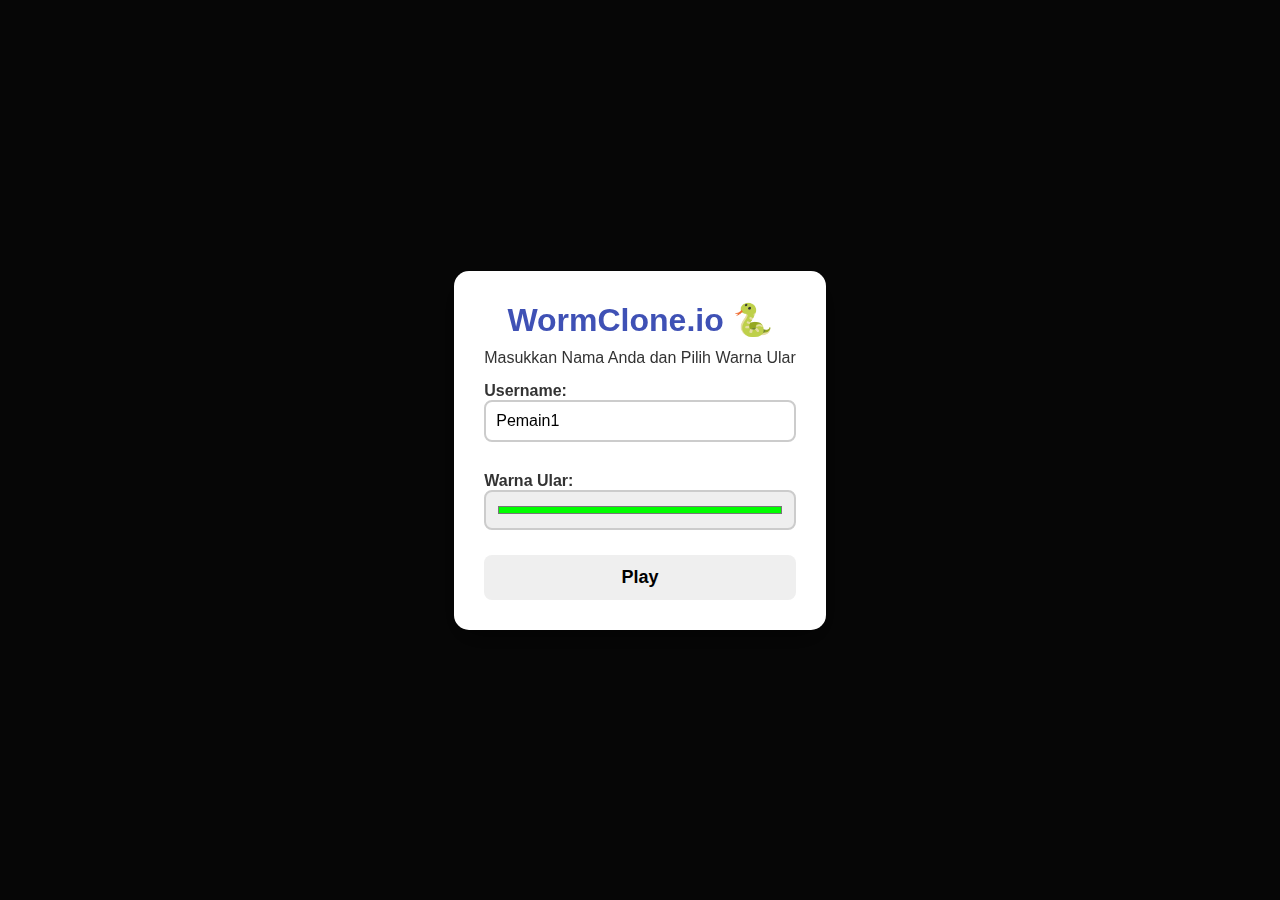
<file: index.html>
<!DOCTYPE html>
<html lang="id">
<head>
    <meta charset="UTF-8">
    <meta name="viewport" content="width=device-width, initial-scale=1.0">
    <title>WormClone.io - Game Ular HTML5</title>
    <link rel="stylesheet" href="style.css">
</head>
<body>

    <div id="start-screen">
        <div class="card">
            <h1>WormClone.io 🐍</h1>
            <p>Masukkan Nama Anda dan Pilih Warna Ular</p>
            
            <label for="username-input">Username:</label>
            <input type="text" id="username-input" maxlength="15" value="Pemain1">
            
            <label for="color-picker">Warna Ular:</label>
            <input type="color" id="color-picker" value="#00FF00">
            
            <button id="play-button">Play</button>
        </div>
    </div>

    <div id="game-container" style="display: none;">
        <canvas id="game-canvas"></canvas>
        
        <div id="game-ui">
            <span id="score-display">Skor: 0</span> | 
            <span id="player-name-display"></span>
        </div>

        <div id="joystick-region">
            <div id="joystick-base">
                <div id="joystick-handle"></div>
            </div>
        </div>
    </div>

    <div id="game-over-screen" style="display: none;">
        <div class="card">
            <h2 id="lose-message">You Lose 💀</h2>
            <p>Total Skor Anda: <span id="final-score">0</span></p>
            
            <h3>Leaderboard Dummy</h3>
            <ul id="leaderboard">
                </ul>

            <button id="restart-button">Restart</button>
        </div>
    </div>

    <script src="game.js"></script>
</body>
</html>
</file>
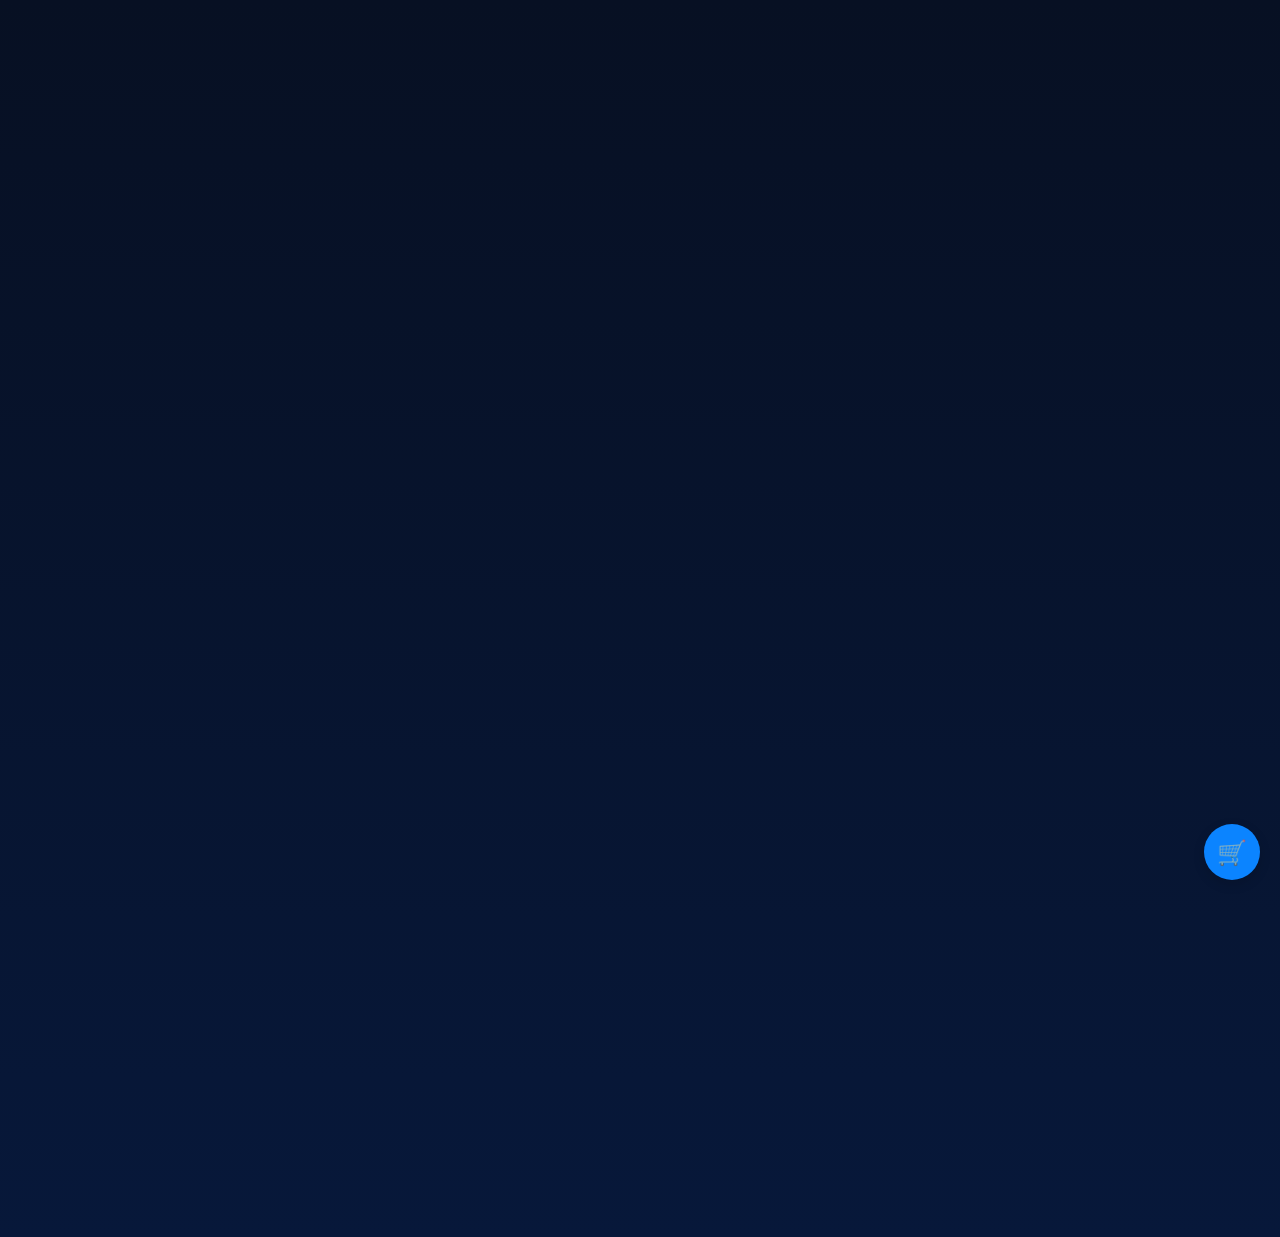
<file: amz.html>
<!doctype html>
<html lang="id">
<head>
  <meta charset="utf-8" />
  <meta name="viewport" content="width=device-width,initial-scale=1" />
  <title>DATZON WINK - Download</title>
  
  <link href="https://fonts.googleapis.com/css2?family=Quicksand:wght@400;600;700&display=swap" rel="stylesheet">
  
  <style>
    :root {
      /* Variabel Warna */
      --accent: #0b84ff;
      --success: #22c55e;
      --warning: #ffb86b;

      /* Mode Gelap (Default) */
      --bg-dark: linear-gradient(180deg, #071023 0%, #07183a 100%);
      --card-bg-dark: rgba(255, 255, 255, 0.03);
      --card-border-dark: rgba(255, 255, 255, 0.06);
      --notice-bg-dark: rgba(255, 255, 255, 0.02);
      --version-bg-dark: rgba(255, 255, 255, 0.02);
      --download-btn-bg-dark: linear-gradient(180deg, #06243f, #08304a);
      --text-primary-dark: #e6eef8;
      --text-muted-dark: #9aa4b2;
      --text-success-dark: #04210f;

      /* Mode Terang */
      --bg-light: #f0f4f9;
      --card-bg-light: #ffffff;
      --card-border-light: #e2e8f0;
      --notice-bg-light: #fffbeb;
      --version-bg-light: #f8fafc;
      --download-btn-bg-light: #e2e8f0;
      --text-primary-light: #0f1724;
      --text-muted-light: #475569;
      --text-success-light: #ffffff;
      
      /* Inisialisasi variabel dinamis */
      --bg: var(--bg-dark);
      --card-bg: var(--card-bg-dark);
      --card-border: var(--card-border-dark);
      --notice-bg: var(--notice-bg-dark);
      --version-bg: var(--version-bg-dark);
      --download-btn-bg: var(--download-btn-bg-dark);
      --text-primary: var(--text-primary-dark);
      --text-muted: var(--text-muted-dark);
      --text-success: var(--text-success-dark);
    }
    
    body {
      /* TUGAS 2: Terapkan font Quicksand ke seluruh halaman */
      font-family: 'Quicksand', Arial, sans-serif;
      background: var(--bg);
      color: var(--text-primary);
      margin: 0;
      padding: 28px;
      transition: background 0.3s ease, color 0.3s ease;
    }
    
    /* Tema Mode Terang */
    body.light-mode {
      --bg: var(--bg-light);
      --card-bg: var(--card-bg-light);
      --card-border: var(--card-border-light);
      --notice-bg: var(--notice-bg-light);
      --version-bg: var(--version-bg-light);
      --download-btn-bg: var(--download-btn-bg-light);
      --text-primary: var(--text-primary-light);
      --text-muted: var(--text-muted-light);
      --text-success: var(--text-success-light);
    }

    .container { max-width: 980px; margin: 0 auto; }
    
    header {
      display: flex;
      align-items: center;
      justify-content: space-between;
      gap: 16px;
      margin-bottom: 18px;
    }
    
    .header-left { display: flex; align-items: center; gap: 16px; }
    /* Poin 1: Ganti Logo DZ menjadi WINK */
    .logo { width: 64px; height: 64px; background: var(--accent); border-radius: 12px; display: flex; align-items: center; justify-content: center; font-weight: 700; color: #fff; font-size: 24px; }
    h1 { margin: 0; font-size: 20px; }
    h1 a { color: inherit; text-decoration: none; }
    
    .card { background: var(--card-bg); padding: 18px; border-radius: 12px; margin-bottom: 14px; transition: background 0.3s ease; }
    
    .notice {
      background: var(--notice-bg);
      padding: 12px;
      border-left: 4px solid var(--warning);
      color: var(--text-muted);
      border-radius: 8px;
      transition: background 0.3s ease, color 0.3s ease;
    }
    
    .versions { display: grid; grid-template-columns: 1fr 1fr; gap: 12px; margin-top: 12px; }
    .version { background: var(--version-bg); padding: 14px; border-radius: 10px; transition: background 0.3s ease; }
    
    .btn {
      display: block;
      width: 100%;
      box-sizing: border-box;
      text-align: center;
      padding: 10px 14px;
      border-radius: 10px;
      background: var(--accent);
      color: #fff;
      text-decoration: none;
      font-weight: 600;
      cursor: pointer;
      border: none;
      transition: filter 0.2s ease, background-color 0.2s ease;
    }
    .btn.secondary { background: transparent; border: 1px solid var(--card-border); }
    .btn.complete { background: var(--success); color: var(--text-success); }
    .btn.complete:hover { filter: brightness(0.95); }
    .btn[disabled] { opacity: 0.6; cursor: progress; }
    
    .downloads { display: grid; grid-template-columns: repeat(2, 1fr); gap: 10px; margin-top: 12px; }
    .download-btn { padding: 12px; border-radius: 10px; background: var(--download-btn-bg); text-align: center; cursor: pointer; transition: background 0.3s ease; }
    
    small { color: var(--text-muted); transition: color 0.3s ease; }
    footer { margin-top: 20px; color: var(--text-muted); font-size: 13px; transition: color 0.3s ease; }
    
    /* 1. Gaya untuk link tutorial di footer (menggantikan .btn-mini) */
    footer a {
      color: var(--warning); /* Warna agar menonjol, konsisten dengan .notice */
      text-decoration: none; /* Hilangkan garis bawah default */
    }
    footer a:hover {
      text-decoration: underline; /* Tampilkan garis bawah saat di-hover */
    }

    /* --- 2. Switch Mode Gelap/Terang --- */
    .switch { position: relative; display: inline-block; width: 50px; height: 28px; }
    .switch input { opacity: 0; width: 0; height: 0; }
    .slider {
      position: absolute;
      cursor: pointer;
      top: 0;
      left: 0;
      right: 0;
      bottom: 0;
      background-color: #3e4c5b; /* Latar slider saat mode gelap */
      transition: .4s;
      border-radius: 28px;
    }
    .slider:before {
      position: absolute;
      content: "";
      height: 20px;
      width: 20px;
      left: 4px;
      bottom: 4px;
      background-color: white;
      transition: .4s;
      border-radius: 50%;
    }
    body.light-mode .slider { background-color: #ccc; }
    input:checked + .slider { background-color: var(--accent); }
    input:checked + .slider:before { transform: translateX(22px); }

    /* --- 3. Tombol Mengambang (FAB) --- */
    .fab {
      position: fixed;
      bottom: 20px;
      right: 20px;
      width: 56px;
      height: 56px;
      background-color: var(--accent);
      color: #fff;
      border-radius: 50%;
      display: flex;
      align-items: center;
      justify-content: center;
      font-size: 24px;
      text-decoration: none;
      box-shadow: 0 4px 12px rgba(0, 0, 0, 0.15);
      z-index: 1000;
      transition: transform 0.2s ease-out, box-shadow 0.2s ease-out;
    }
    .fab:hover {
      transform: scale(1.05);
      box-shadow: 0 6px 16px rgba(0, 0, 0, 0.2);
    }

    /* --- 4. Notifikasi Promo --- */
    .promo-notification {
      position: fixed;
      bottom: 30px; /* Sejajar dengan FAB */
      right: 86px; /* 56px (FAB) + 20px (margin) + 10px (jarak) */
      background-color: var(--warning);
      color: #1a1a1a; /* Teks gelap agar terbaca */
      padding: 8px 12px;
      border-radius: 8px;
      font-size: 14px;
      font-weight: 500;
      box-shadow: 0 3px 10px rgba(0, 0, 0, 0.1);
      z-index: 999;
      opacity: 0;
      transform: translateX(-30px); /* Mulai dari kiri */
      transition: opacity 0.5s ease-out, transform 0.5s ease-out;
    }
    .promo-notification.show {
      opacity: 1;
      transform: translateX(0); /* Slide ke posisi normal */
    }
    .promo-notification.hide {
      opacity: 0;
      transform: translateX(30px); /* Hilang ke kanan */
    }
    
    /* --- 5. Animasi Load Halaman --- */
    @keyframes fadeInUp {
      from { opacity: 0; transform: translateY(20px); }
      to { opacity: 1; transform: translateY(0); }
    }
    .animate-on-load {
      /* Sembunyikan elemen sebelum animasi */
      opacity: 0;
      animation: fadeInUp 0.6s ease-out forwards;
    }

    @media (max-width: 720px) {
      .versions { grid-template-columns: 1fr; }
      .downloads { grid-template-columns: 1fr; }
      .promo-notification {
        /* Pindahkan notif ke atas FAB di mobile */
        width: calc(100% - 90px);
        text-align: center;
        bottom: 86px; /* Di atas FAB */
        right: 20px;
        left: 20px;
        margin: 0 auto;
        transform: translateY(20px); /* Mulai dari bawah */
      }
      .promo-notification.show {
        opacity: 1;
        transform: translateY(0);
      }
      .promo-notification.hide {
        opacity: 0;
        transform: translateY(20px); /* Hilang ke bawah */
      }
    }
    /* Styling untuk daftar Info MOD yang mengikuti tema */
.app-info {
  text-align: left;
  line-height: 1.6;
  font-family: 'Quicksand', Arial, sans-serif; /* konsisten dengan situs */
  color: var(--text-muted); /* otomatis mengikuti theme (dark/light) */
  margin-top: 10px;
}

/* styling list */
.app-info-list {
  padding-left: 20px;
  margin: 0;
  list-style-position: outside;
}

/* jarak antar item dan ukuran teks yang nyaman */
.app-info-list li {
  margin: 6px 0;
  font-size: 14px; /* ubah kalau mau lebih kecil/besar */
  color: var(--text-primary); /* main text color untuk tiap item (lebih kontras) */
  opacity: 0.95; /* sedikit lembut */
}

/* jika mau item lebih muted (sesuai preferensi), gunakan ini sebagai alternatif:
.app-info-list li { color: var(--text-muted); font-size:14px; }
*/

/* responsif: sedikit kecil di layar kecil */
@media (max-width: 420px) {
  .app-info-list li { font-size: 13px; }
}
.version h3 {
  text-align: center;
  margin: 1px 0 10px 0;   /* margin atas 6px, bawah 10px */
}
  </style>
  
  <script>
    (function() {
      try {
        const theme = localStorage.getItem('theme');
        if (theme === 'light') {
          document.documentElement.classList.add('light-mode');
        }
      } catch (e) {
        console.warn('Gagal membaca tema dari localStorage', e);
      }
    })();
  </script>
  <script type='text/javascript' src='//pl27971081.effectivegatecpm.com/75/4d/89/754d89bb0699b528a6f6b846376e68cb.js'></script>
</head>
<body class="">

  <div class="container">
    <header class="animate-on-load" style="animation-delay: 0.1s;">
      <div class="header-left">
        <div class="logo">DZ</div>
        <div>
          <h1><a id="yt-link" href="https://youtube.com/@informatifdata?si=viFmGb0ReRhSiznE" target="_blank">DATZON AMZ</a></h1>
          <small>Klik judul untuk ke channel YouTube</small>
        </div>
      </div>
      
      <label class="switch" title="Ganti tema">
        <input type="checkbox" id="theme-toggle">
        <span class="slider round"></span>
      </label>
    </header>
    
    <section class="card animate-on-load" style="animation-delay: 0.2s;">
      <div class="notice">
        <strong>Perhatian:</strong>
        <p style="margin:8px 0 0">Saat mengklik tombol download akan diarahkan ke iklan. Jika muncul iklan atau halaman lain, <strong>klik kembali</strong> lalu klik tombol download lagi.</p>
      </div>

      <div style="margin-top:12px">
        <small>Tersedia 4 jenis aplikasi AMZ dengan tingkat kompatibilitas berbeda. Jenis Light/Dark itu hanya beda thema pada apk saja, Kalau Ori/Clone itu sama seperti Ultra Motion sebelumnya, Silakan pilih versi yang paling sesuai dengan perangkat Anda. Thank You</small>
      </div>

      <div class="versions">
        
        <div class="version">
          <h3>AMZ ORILIGHT 5.0.272</h3>
          <p style="margin:8px 0; color:var(--text-muted); font-size:12px;">
  Note Update : Hanya Support untuk di bawah 5MB dan XML, New Efek yang melimpah dan pastinya Support 4K 60FPS (Tergantung Device) No Watermark dan No Password, Support All Device
</p>
          <div class="downloads">
            <div class="download-btn" style="grid-column: span 2;">
              <button class="btn" data-ad="https://www.effectivegatecpm.com/z55w4h3qx2?key=b3e81a33d4a9ac5be6d499f5f1bd6274" data-dl="https://sfl.gl/t27nkg" onclick="handleDownload(this)" style="margin-top: 8px;">Download</button>
            </div>
          </div>
        </div>

        <div class="version">
          <h3>AMZ CLONELIGHT 5.0.272</h3>
          <p style="margin:8px 0; color:var(--text-muted); font-size:12px;">
  Note Update : Hanya Support untuk di bawah 5MB dan XML, New Efek yang melimpah dan pastinya Support 4K 60FPS (Tergantung Device) No Watermark dan No Password, Support All Device
</p>
          <div class="downloads">
            <div class="download-btn" style="grid-column: span 2;">
              
              <button class="btn" data-ad="https://www.effectivegatecpm.com/z55w4h3qx2?key=b3e81a33d4a9ac5be6d499f5f1bd6274" data-dl="https://sfl.gl/sbVBHRwu" onclick="handleDownload(this)" style="margin-top: 8px;">Download</button>
            </div>
          </div>
        </div>

        <div class="version">
          <h3>AMZ ORIDARK 5.0.272</h3>
          <p style="margin:8px 0; color:var(--text-muted); font-size:12px;">
  Note Update : Hanya Support untuk di bawah 5MB dan XML, New Efek yang melimpah dan pastinya Support 4K 60FPS (Tergantung Device) No Watermark dan No Password, Support All Device
</p>
          <div class="downloads">
            <div class="download-btn" style="grid-column: span 2;">
          
              
              <button class="btn" data-ad="https://www.effectivegatecpm.com/z55w4h3qx2?key=b3e81a33d4a9ac5be6d499f5f1bd6274" data-dl="https://sfl.gl/WOZW" onclick="handleDownload(this)" style="margin-top: 8px;">Download</button>
              
            </div>
          </div>
        </div>
        
        <div class="version">
          <h3>AMZ CLONEDARK 5.0.272</h3>
          <p style="margin:8px 0; color:var(--text-muted); font-size:12px;">
  Note Update : Hanya Support untuk di bawah 5MB dan XML, New Efek yang melimpah dan pastinya Support 4K 60FPS (Tergantung Device) No Watermark dan No Password, Support All Device
</p>
          <div class="downloads">
            <div class="download-btn" style="grid-column: span 2;">
          
              
              <button class="btn" data-ad="https://www.effectivegatecpm.com/z55w4h3qx2?key=b3e81a33d4a9ac5be6d499f5f1bd6274" data-dl="https://sfl.gl/WOZW" onclick="handleDownload(this)" style="margin-top: 8px;">Download</button>
            </div>
          </div>
        </div>
          
          <div class="version">
          <h3>INFO MOD APK</h3>
          <div class="app-info">
  <ul class="app-info-list">
    <li>Menonaktifkan Kode Error</li>
    <li>Tanpa Iklan & Watermark</li>
    <li>Tema Original & Mode Gelap</li>
    <li>Layar Paywall Dihapus</li>
    <li>Mendukung Resolusi Hingga 4K</li>
    <li>Support 999 Layer</li>
    <li>Ekspor Paket Proyek Berfungsi</li>
    <li>Semua Resolusi Premium</li>
    <li>Opsi Ekspor Terbuka</li>
    <li>Perbaikan Impor File XML (Harus Online)</li>
    <li>Login Anonim Tersedia</li>
    <li>Menu Rahasia Diaktifkan</li>
    <li>(Tekan 3 jari secara bersamaan)</li>
    <li>Optimasi Sumber Daya</li>
  </ul>
</div>
          
            </div>
          </div>
        </div>
        
      </div> <footer class="animate-on-load" style="animation-delay: 0.3s;">
        <p>Catatan: Semua link menggunakan <i>SafeLinku</i> dan <i>SafeFileku</i>, jadi jika tidak punya skil untuk melewati link tersebut tonton
          <a href="https://youtu.be/gTUJfiU3pb0?si=Kp79XF6D36Yy06xV" target="_blank" rel="noopener noreferrer">
            <i>Tutorial Youtube ya</i>
          </a>, Thank You.
        </p>
      </footer>
    </section>

  </div>

   <a href="https://dazon.web.app/store.html" target="_blank" rel="noopener noreferrer" class="fab" aria-label="Toko Store">
    🛒
  </a>

  <div class="promo-notification" id="promo-notif">
    Alight Motion Premium Rp. 4K  di sini👉
  </div>

  <script>
    // Poin 3: Konfirmasi Alur Download
    // Fungsi handleDownload dan startCountdownOnButton SUDAH menjalankan alur yang diminta:
    // 1. handleDownload -> window.open(adLink, '_blank') (Buka Iklan)
    // 2. handleDownload -> startCountdownOnButton(btn, dlLink, 10) (Mulai Hitungan Mundur 10 detik)
    // 3. startCountdownOnButton -> Setelah 10 detik, tombol diganti dengan link Unduh Sekarang (a.href = downloadUrl)
    
    function isBusy(btn) { return btn.getAttribute('data-busy') === '1'; }
    function setBusy(btn, val) { btn.setAttribute('data-busy', val ? '1' : '0'); }

    function handleDownload(btn) {
      if (isBusy(btn)) return;
      const adLink = btn.getAttribute('data-ad') || 'https://example.com/ad';
      const dlLink = btn.getAttribute('data-dl') || 'https://example.com/download.apk';

      // Poin 3: Buka link iklan di tab baru
      try { window.open(adLink, '_blank'); } catch (e) { console.log('Gagal membuka tab iklan', e); }

      // Poin 3: Segera mulai hitungan mundur
      startCountdownOnButton(btn, dlLink, 10);
    }

    function startCountdownOnButton(btn, downloadUrl, seconds) {
      setBusy(btn, true);
      btn.disabled = true;
      const originalText = btn.textContent;
      let s = seconds;
      btn.textContent = `Menyiapkan... (${s}s)`;

      const id = setInterval(() => {
        s -= 1;
        if (s > 0) {
          btn.textContent = `Menyiapkan... (${s}s)`;
        } else {
          clearInterval(id);
          // Poin 3: Setelah hitungan mundur selesai, tombol berubah menjadi "Unduh Sekarang" dan mengarah ke link di atribut data-dl
          const a = document.createElement('a');
          a.className = 'btn complete';
          a.href = downloadUrl;
          a.target = '_blank';
          a.rel = 'noopener noreferrer';
          a.textContent = 'Unduh Sekarang';
          btn.parentNode.replaceChild(a, btn);
          // Note: setBusy(btn, false) tidak lagi relevan karena btn sudah diganti
        }
      }, 1000);
    }
    
    // --- PENAMBAHAN FUNGSI BARU (Tidak Diubah) ---
    
    document.addEventListener('DOMContentLoaded', function() {
      
      // --- 2. Logika Mode Gelap/Terang ---
      const themeToggle = document.getElementById('theme-toggle');
      
      if (localStorage.getItem('theme') === 'light') {
        document.body.classList.add('light-mode');
        if(themeToggle) themeToggle.checked = true;
      } else {
        document.body.classList.remove('light-mode');
      }

      if (themeToggle) {
        themeToggle.addEventListener('change', function() {
          if (this.checked) {
            document.body.classList.add('light-mode');
            localStorage.setItem('theme', 'light');
          } else {
            document.body.classList.remove('light-mode');
            localStorage.setItem('theme', 'dark');
          }
        });
      }
      
      // --- 4. Logika Notifikasi Promo ---
      const promoNotif = document.getElementById('promo-notif');
      if (promoNotif) {
        function cyclePromo() {
          promoNotif.classList.remove('hide');
          promoNotif.classList.add('show');
          
          setTimeout(() => {
            promoNotif.classList.remove('show');
            promoNotif.classList.add('hide');
          }, 5000);
        }
        
        setTimeout(cyclePromo, 2000);
        
        setInterval(cyclePromo, 20000); 
      }
      
    });
  </script>
</body>
</html>
</file>
<file: style.css>
:root {
    --primary-color: #3f51b5;
    --secondary-color: #ff9800;
    --canvas-bg: #f0f0f0;
}

/* Reset dan Dasar */
* {
    box-sizing: border-box;
    margin: 0;
    padding: 0;
    font-family: sans-serif;
    user-select: none; /* Cegah pemilihan teks pada game */
    -webkit-tap-highlight-color: transparent; /* Hilangkan highlight di mobile */
}

body, html {
    width: 100%;
    height: 100%;
    overflow: hidden;
    background-color: #222;
    display: flex;
    justify-content: center;
    align-items: center;
}

/* Canvas dan Container Game */
#game-container {
    position: relative;
    width: 100%;
    height: 100%;
}

#game-canvas {
    display: block;
    background-color: var(--canvas-bg);
    width: 100%;
    height: 100%;
}

/* Layar Awal dan Game Over */
#start-screen, #game-over-screen {
    position: absolute;
    top: 0;
    left: 0;
    width: 100%;
    height: 100%;
    background: rgba(0, 0, 0, 0.8);
    display: flex;
    justify-content: center;
    align-items: center;
    z-index: 100;
    backdrop-filter: blur(5px);
}

.card {
    background: #fff;
    color: #333;
    padding: 30px;
    border-radius: 15px;
    box-shadow: 0 10px 30px rgba(0, 0, 0, 0.5);
    text-align: center;
    max-width: 90%;
    min-width: 300px;
}

.card h1, .card h2 {
    color: var(--primary-color);
    margin-bottom: 10px;
}

.card label {
    display: block;
    text-align: left;
    margin-top: 15px;
    font-weight: bold;
}

.card input[type="text"], .card input[type="color"] {
    width: 100%;
    padding: 10px;
    margin-bottom: 15px;
    border: 2px solid #ccc;
    border-radius: 8px;
    font-size: 16px;
}

.card input[type="color"] {
    height: 40px;
}

/* Gaya Tombol Umum */
.card button {
    border: none;
    padding: 12px 25px;
    border-radius: 8px;
    font-size: 18px;
    cursor: pointer;
    transition: background-color 0.3s;
    width: 100%;
    font-weight: bold;
    margin-top: 10px; /* Jarak antar tombol */
}

.action-button {
    background-color: var(--secondary-color);
    color: white;
}
.action-button:hover {
    background-color: #e68900;
}

.secondary-button {
    background-color: #ccc;
    color: #333;
}
.secondary-button:hover {
    background-color: #aaa;
}


/* Leaderboard */
#leaderboard {
    list-style: none;
    padding: 0;
    margin-top: 15px;
    text-align: left;
}

#leaderboard li {
    background: #eee;
    padding: 8px 12px;
    margin-bottom: 5px;
    border-radius: 5px;
    display: flex;
    justify-content: space-between;
    font-weight: bold;
}

#leaderboard li.player-score {
    background-color: var(--primary-color);
    color: white;
}


/* UI Game (Skor) */
#game-ui {
    position: absolute;
    top: 10px;
    right: 10px;
    background: rgba(0, 0, 0, 0.5);
    color: white;
    padding: 8px 15px;
    border-radius: 10px;
    font-size: 1.2em;
    font-weight: bold;
    z-index: 50;
}


/* Joystick Virtual */
#joystick-region {
    position: absolute;
    bottom: 20px;
    left: 20px;
    width: 150px;
    height: 150px;
    z-index: 60;
}

#joystick-base {
    width: 100px;
    height: 100px;
    background: rgba(0, 0, 0, 0.3);
    border: 2px solid rgba(255, 255, 255, 0.5);
    border-radius: 50%;
    position: absolute;
    top: 50%;
    left: 50%;
    transform: translate(-50%, -50%);
}

#joystick-handle {
    position: absolute;
    width: 40px;
    height: 40px;
    background: rgba(255, 255, 255, 0.7);
    border-radius: 50%;
    top: 50%;
    left: 50%;
    transform: translate(-50%, -50%);
    cursor: grab;
    transition: none; /* Penting: Hilangkan transisi untuk pergerakan halus */
}

/* Tombol BOOST */
#boost-button {
    position: absolute;
    bottom: 20px;
    right: 20px;
    width: 100px;
    height: 100px;
    background: var(--secondary-color);
    color: white;
    border: 2px solid white;
    border-radius: 50%;
    font-size: 1.1em;
    font-weight: bold;
    z-index: 60;
    cursor: pointer;
    opacity: 0.8;
    transition: opacity 0.1s;
}

#boost-button:active {
    opacity: 1;
    transform: scale(0.95);
}


/* Responsifitas untuk Layar Kecil */
@media (max-width: 600px) {
    #joystick-region {
        width: 120px;
        height: 120px;
        bottom: 15px;
        left: 15px;
    }
    #joystick-base {
        width: 80px;
        height: 80px;
    }
    #joystick-handle {
        width: 30px;
        height: 30px;
    }
    #boost-button {
        width: 80px;
        height: 80px;
        bottom: 15px;
        right: 15px;
    }
}
</file>
